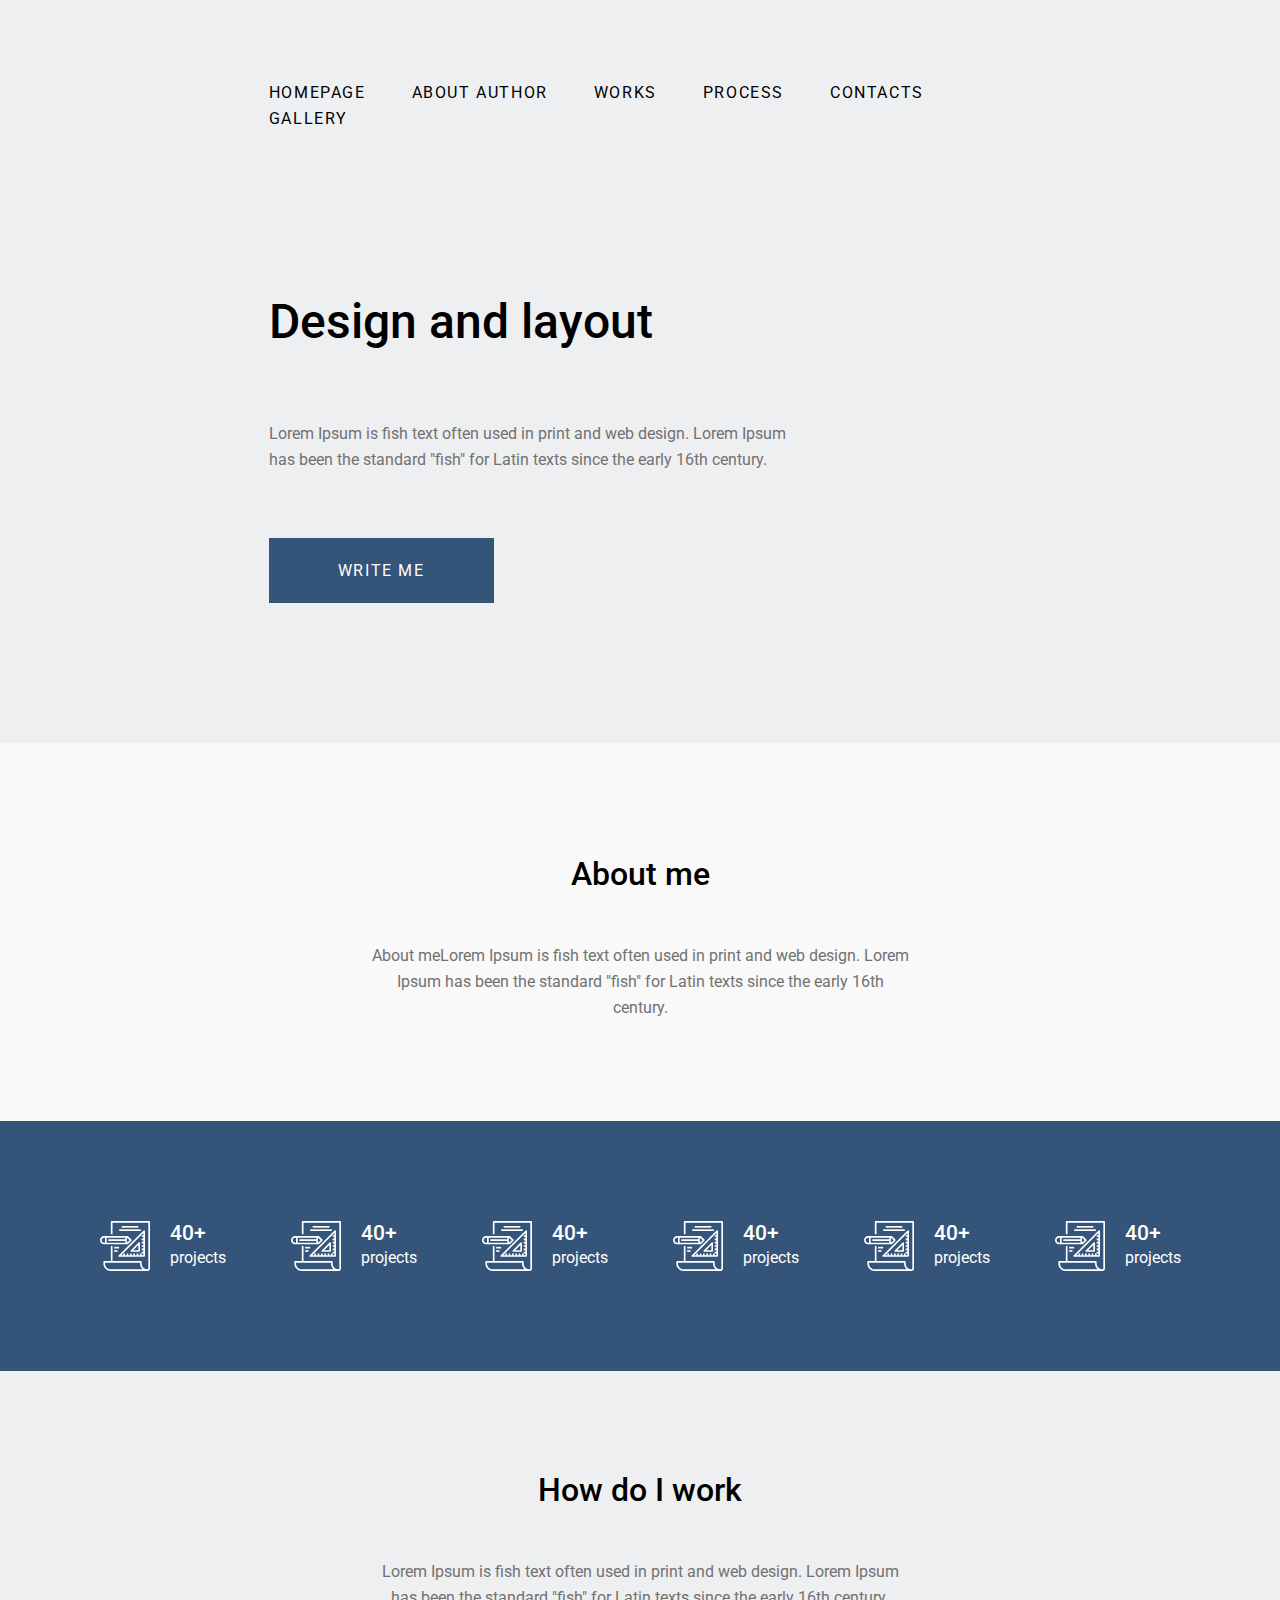
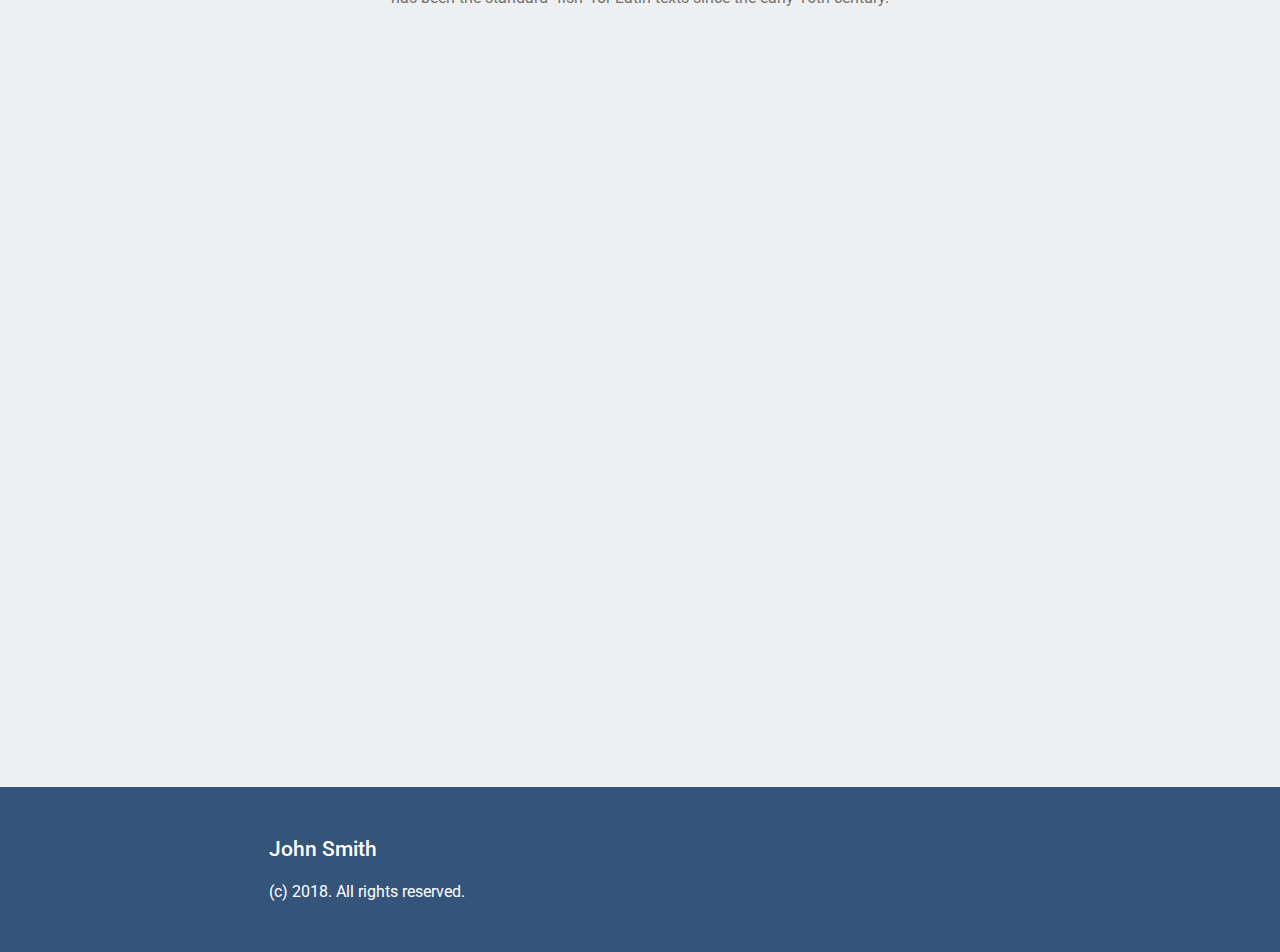
<file: index.html>
<!doctype html>
<html lang="en">
<head>
	<meta charset="UTF-8">
	<meta http-equiv="X-UA-Compatible" content="ie=edge">
	<link rel="preconnect" href="https://fonts.googleapis.com">
	<link rel="preconnect" href="https://fonts.gstatic.com" crossorigin>
	<link href="https://fonts.googleapis.com/css2?family=Inter:wght@400;600;700;800&family=Roboto:wght@400;500&display=swap"
	      rel="stylesheet">
	<link rel="stylesheet" href="./style/main.css">
	<title>Simple Site</title>
</head>
<body>
<main>
	<section class="sec-1" id="main">
		<header>
			<nav>
				<a href="">Homepage</a>
				<a href="">About author</a>
				<a href="">Works</a>
				<a href="">Process</a>
				<a href="">Contacts</a>
			</nav>
			<a href="./gallery.html">Gallery </a>
		</header>
		<div class="sec-1-content">
			<h1>
				Design and layout
			</h1>
			<p>Lorem Ipsum is fish text often used in print and web design. Lorem Ipsum has been the standard "fish"
				for Latin texts since the early 16th century.</p>
			<button>WRITE ME</button>
		</div>
	</section>
	<section class="sec-2" id="about">
		<h2>
			About me
		</h2>
		<p>
			About meLorem Ipsum is fish text often used in print and web design. Lorem Ipsum has been the standard
			"fish" for Latin texts since the early 16th century.
		</p>
	</section>
	<section class="sec-3" id="works">
		<div class="sec-3-content">
			<div class="sec-3-project">
				<img src="./img/project.svg" alt="Project" width="50" height="50">
				<div>
					<h3>40+</h3>
					<p>projects</p>
				</div>
			</div>
			<div class="sec-3-project">
				<img src="./img/project.svg" alt="Project" width="50" height="50">
				<div>
					<h3>40+</h3>
					<p>projects</p>
				</div>
			</div>
			<div class="sec-3-project">
				<img src="./img/project.svg" alt="Project" width="50" height="50">
				<div>
					<h3>40+</h3>
					<p>projects</p>
				</div>
			</div>
			<div class="sec-3-project">
				<img src="./img/project.svg" alt="Project" width="50" height="50">
				<div>
					<h3>40+</h3>
					<p>projects</p>
				</div>
			</div>
			<div class="sec-3-project">
				<img src="./img/project.svg" alt="Project" width="50" height="50">
				<div>
					<h3>40+</h3>
					<p>projects</p>
				</div>
			</div>
			<div class="sec-3-project">
				<img src="./img/project.svg" alt="Project" width="50" height="50">
				<div>
					<h3>40+</h3>
					<p>projects</p>
				</div>
			</div>
		</div>
	</section>
	<section class="sec-4" id="process">
		<h2>
			How do I work
		</h2>
		<p>
			Lorem Ipsum is fish text often used in print and web design. Lorem Ipsum has been the standard "fish" for
			Latin texts since the early 16th century.
		</p>
		<!--<div class="sec-4-img">
			<img src="./img/code.jpg" alt="Code" width="1110" height="600">
			<img src="./img/play-button.svg" alt="Play button">
		</div>-->
		<iframe width="1110" height="600"
		        src="https://www.youtube.com/embed/vFHGWsGe-8c?si=thgwKRmctfs00Xto&amp;controls=0"
		        title="YouTube video player"
		        allow="accelerometer; autoplay; clipboard-write; encrypted-media; gyroscope; picture-in-picture; web-share"
		        allowfullscreen>
		</iframe>
	</section>
</main>
<footer id="contact">
	<h3>
		John Smith
	</h3>
	<p>
		(c) 2018. All rights reserved.
	</p>
</footer>
</body>
</html>
</file>
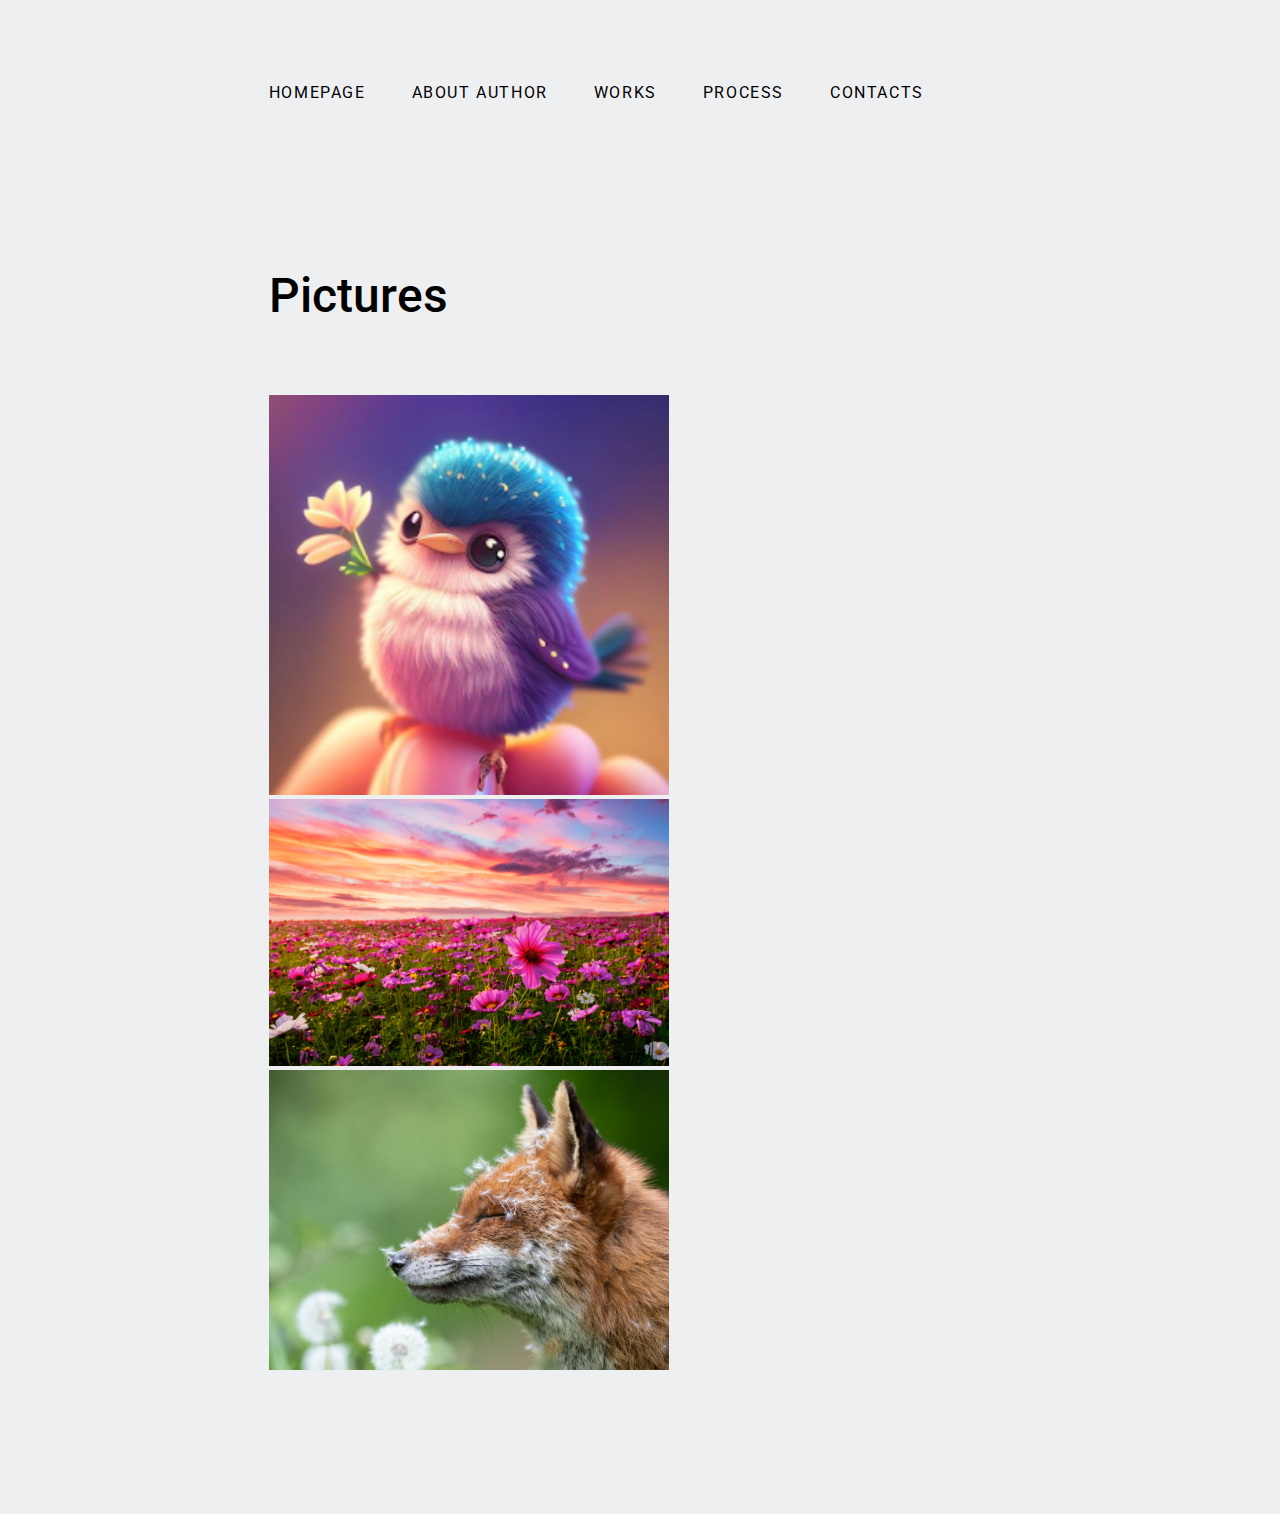
<file: gallery.html>
<!doctype html>
<html lang="en">
<head>
	<meta charset="UTF-8">
	<meta name="viewport"
	      content="width=device-width, user-scalable=no, initial-scale=1.0, maximum-scale=1.0, minimum-scale=1.0">
	<meta http-equiv="X-UA-Compatible" content="ie=edge">
	<link rel="preconnect" href="https://fonts.googleapis.com">
	<link rel="preconnect" href="https://fonts.gstatic.com" crossorigin>
	<link href="https://fonts.googleapis.com/css2?family=Inter:wght@400;600;700;800&family=Roboto:wght@400;500&display=swap"
	      rel="stylesheet">
	<link rel="stylesheet" href="./style/main.css">
	<title>Gallery</title>
</head>
<body>
<main>
	<section class="sec-1" id="main">
		<header>
			<nav>
				<a href="./index.html">Homepage</a>
				<a href="">About author</a>
				<a href="">Works</a>
				<a href="">Process</a>
				<a href="">Contacts</a>
			</nav>
		</header>
		<div class="sec-1-content">
			<h1>
				Pictures
			</h1>
			<img src="./img/bird.jpg" alt="Bird">
			<img src="./img/flowers.jpg" alt="Flowers">
			<img src="./img/fox.jpg" alt="Fox">
		</div>
	</section>
</body>
</html>
</file>
<file: style/main.css>
* {
    margin: 0;
    padding: 0;
    color: inherit;
    font: inherit;
    outline: none;
    border: 0;
    font-size: 100%;
    box-sizing: border-box;
}

body {
    font-weight: 400;
    font-family: 'Roboto', sans-serif;
    color: #000;
    background: #F9F9F9;
    font-size: 16px;
}

section, footer {
    padding: 0 21%;
}

h1, h2, h3 {
    font-weight: 500;
}

h1 {
    font-size: 48px;
}

h2 {
    font-size: 32px;
}

h3 {
    font-size: 21px;
}

/*section 1*/
.sec-1 {
    background: #EEEFF1;
    padding-top: 80px;
    padding-bottom: 140px;
}

.sec-1-content {
    max-width: 540px;
}

.sec-1 a:not(:first-of-type) {
    margin-left: 42px;
}

.sec-1 a {
    text-transform: uppercase;
    letter-spacing: 1.6px;
    text-decoration: none;
    line-height: 26px;
}

.sec-1 a:hover {
    color: #34547A;
}

.sec-1 h1 {
    margin-top: 150px;
    margin-bottom: 60px;
    line-height: 79px;
}

.sec-1 button {
    margin-top: 65px;
    width: 225px;
    height: 65px;
    letter-spacing: 1.6px;
    background: #34547A;
    color: #FFFFFF;
}

.sec-1 p {
    color: #727272;
    line-height: 26px;
}

/*section 2*/
.sec-2 {
    background: #F9F9F9;
    padding-top: 112px;
    padding-bottom: 100px;
}

.sec-2 p {
    max-width: 540px;
    text-align: center;
    color: #727272;
    line-height: 26px;
    margin: auto;
}

.sec-2 h2 {
    margin: auto;
    padding-bottom: 50px;
    max-width: 540px;
    text-align: center;
}

/*section 3*/
.sec-3 {
    background: #34547A;
    padding-top: 100px;
    padding-bottom: 100px;
    color: #FFFFFF;
}

.sec-3-content {
    max-width: 1110px;
    margin: 0 auto;
    display: flex;
    justify-content: center;
    align-items: center;
    gap: 65px;
}

.sec-3 p {
    line-height: 26px;
}

.sec-3-project {
    display: flex;
    align-items: center;
    gap: 20px;
}

/*section 4*/
.sec-4 {
    background: #EEEFF1;
    padding-top: 100px;
    padding-bottom: 100px;
    text-align: center;
}

.sec-4 iframe {
    max-width: 1110px;
    margin: 0 auto;
}

.sec-4 p {
    max-width: 540px;
    margin: 0 auto;
    color: #727272;
    line-height: 26px;
    padding-bottom: 72px;
}

.sec-4 h2 {
    padding-bottom: 50px;
    max-width: 400px;
    margin: 0 auto;
}

/*footer*/
footer {
    background: #34547A;
    padding-top: 50px;
    padding-bottom: 50px;
    color: #FFFFFF;
}

footer p {
    line-height: 21px;
    padding-top: 20px;
}

.sec-1-content img {
    width: 400px;
}
</file>
